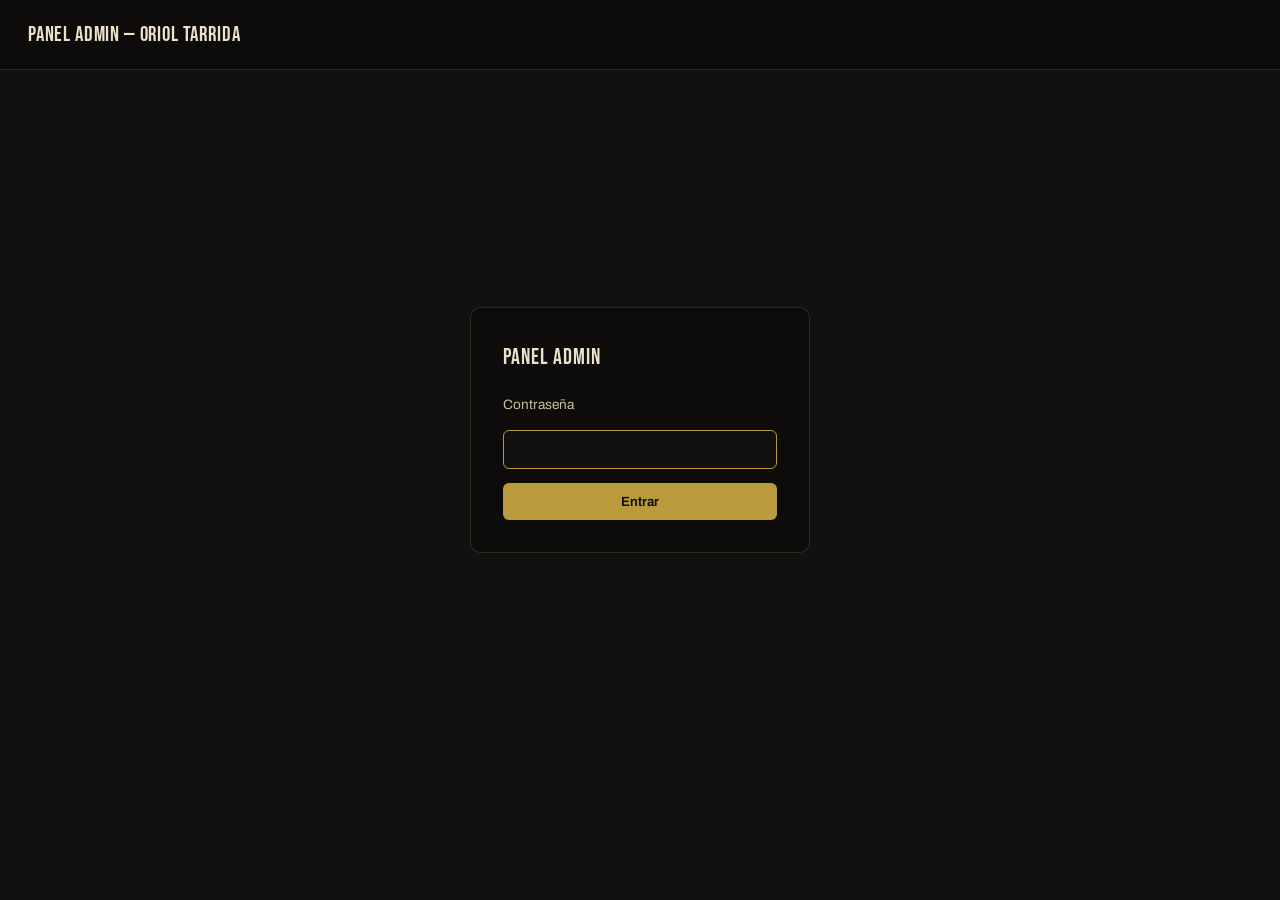
<file: admin.html>
<!DOCTYPE html>
<html lang="es">
<head>
<meta charset="UTF-8">
<meta name="viewport" content="width=device-width, initial-scale=1.0">
<title>Panel admin — Oriol Tarrida Homedes</title>
<meta name="robots" content="noindex, nofollow">
<link rel="icon" type="image/png" href="assets/img/logo.png?v=6">
<link rel="preconnect" href="https://fonts.googleapis.com">
<link rel="preconnect" href="https://fonts.gstatic.com" crossorigin>
<link href="https://fonts.googleapis.com/css2?family=Bebas+Neue&family=Archivo:wght@400;500;600&display=swap" rel="stylesheet">
<link rel="stylesheet" href="css/style.css?v=16">
<link rel="stylesheet" href="css/admin.css?v=1">
</head>
<body class="admin-body">

<div class="admin-bar">
  <h1>Panel admin — Oriol Tarrida</h1>
  <button type="button" id="logoutBtn" hidden>Cerrar sesión</button>
</div>

<div class="admin-login-screen" id="adminLoginScreen">
  <div class="admin-login-panel" id="adminLoginMount"></div>
</div>

<div class="admin-content" id="adminContent" hidden></div>

<div class="admin-toast" id="adminToast" hidden></div>

<script src="js/admin-auth.js?v=1"></script>
<script src="js/admin.js?v=1"></script>
</body>
</html>
</file>
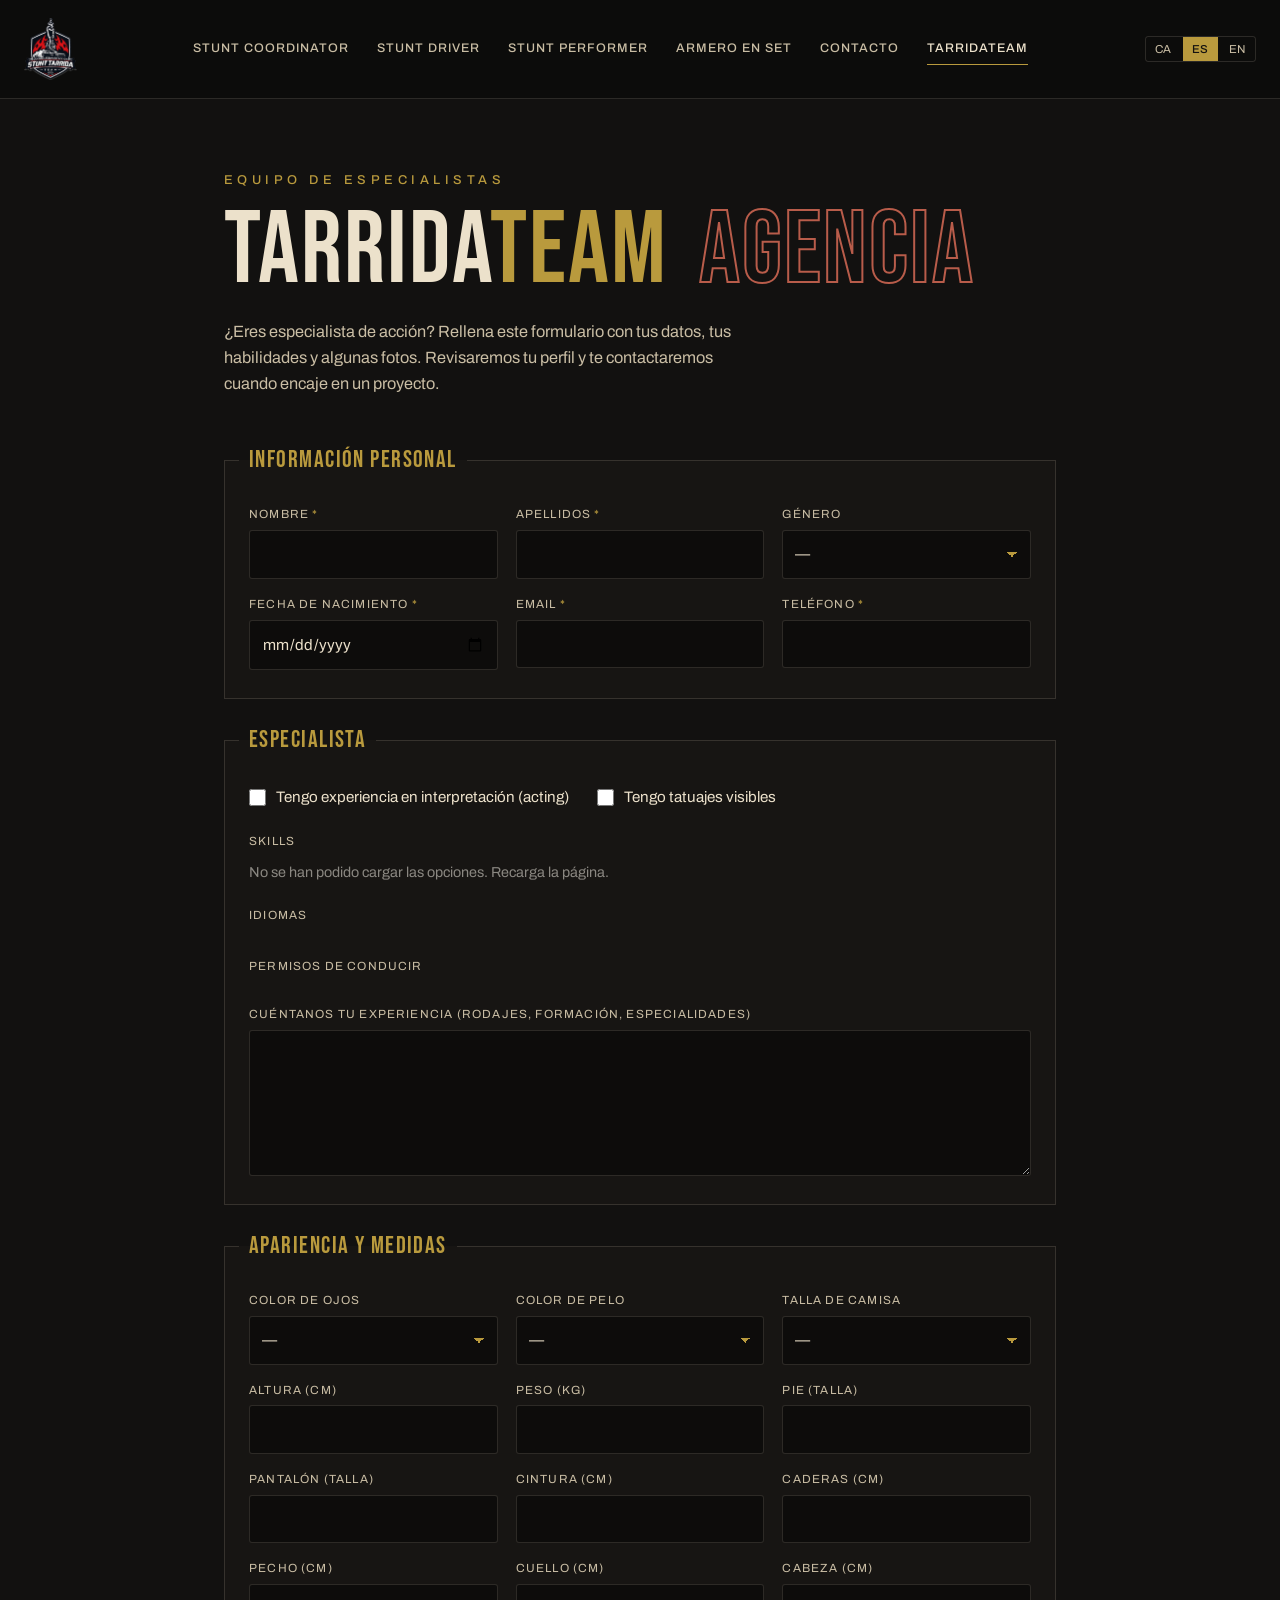
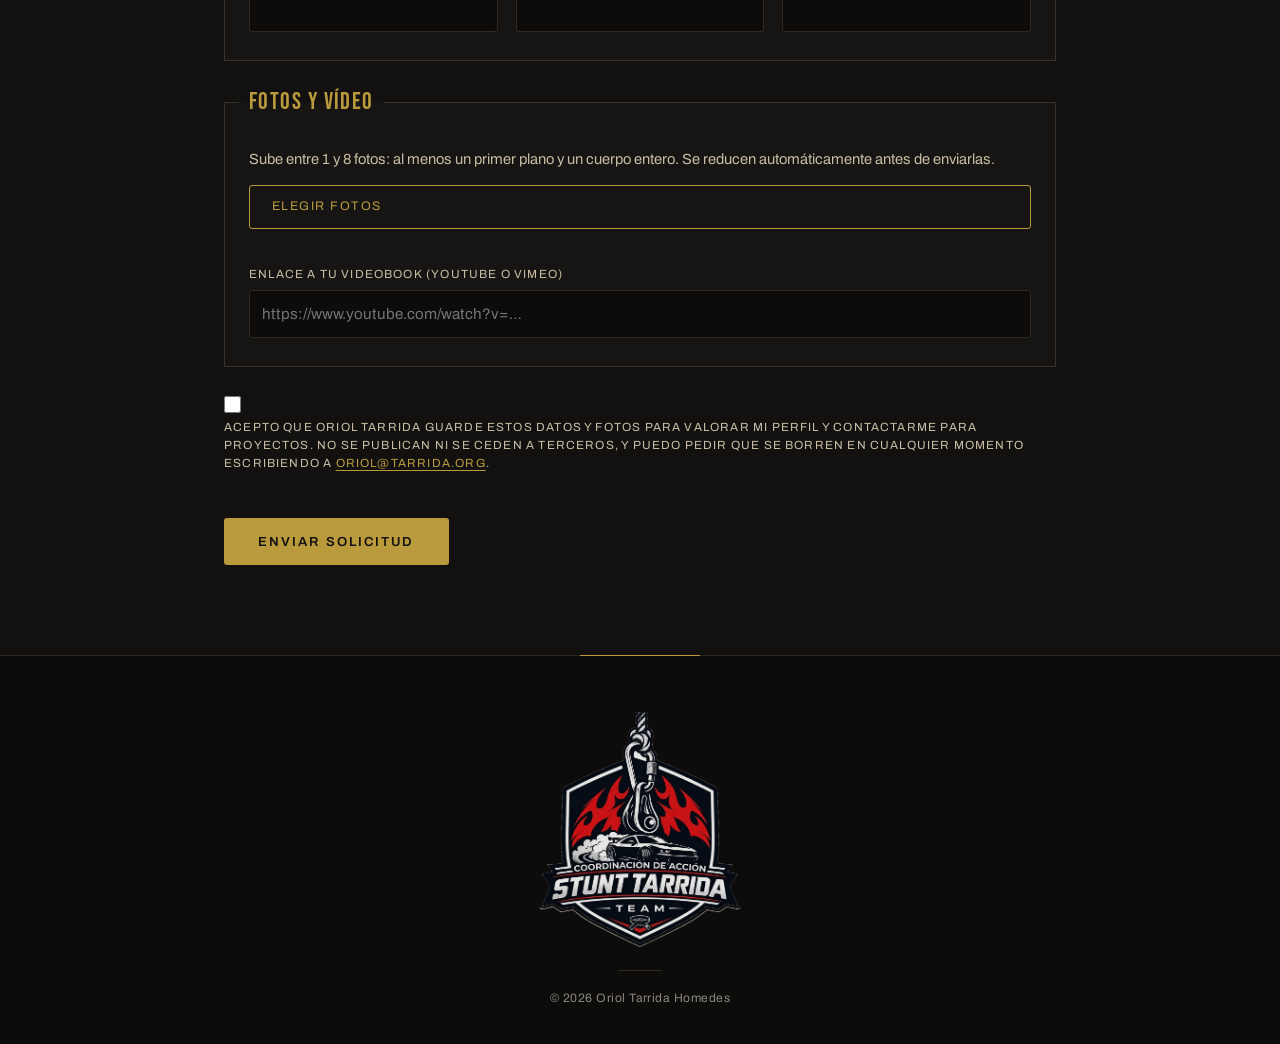
<file: tarridateam.html>
<!DOCTYPE html>
<html lang="es">
<head>
<meta charset="UTF-8">
<meta name="viewport" content="width=device-width, initial-scale=1.0">
<title>TarridaTeam Agencia — Apúntate como especialista · Oriol Tarrida</title>
<meta name="description" content="TarridaTeam: formulario para especialistas de acción que quieren formar parte del equipo de Oriol Tarrida Homedes.">
<link rel="canonical" href="https://www.orioltarrida.com/tarridateam.html">
<meta name="theme-color" content="#121110">
<link rel="icon" type="image/png" href="assets/img/logo.png?v=6">
<meta property="og:type" content="website">
<meta property="og:url" content="https://www.orioltarrida.com/tarridateam.html">
<meta property="og:title" content="TarridaTeam — Oriol Tarrida">
<meta property="og:description" content="¿Eres especialista? Apúntate al equipo de Oriol Tarrida.">
<meta property="og:image" content="https://www.orioltarrida.com/assets/img/og-image.jpg">
<link rel="preconnect" href="https://fonts.googleapis.com">
<link rel="preconnect" href="https://fonts.gstatic.com" crossorigin>
<link href="https://fonts.googleapis.com/css2?family=Bebas+Neue&family=Archivo:wght@400;500;600&display=swap" rel="stylesheet">
<link rel="stylesheet" href="css/style.css?v=26">
<link rel="stylesheet" href="css/tarridateam.css?v=3">
</head>
<body class="pagina-team">

<header class="site-header scrolled" id="siteHeader">
  <div class="header-inner">
    <a href="index.html" class="logo-link" data-i18n-aria="nav.home">
      <img src="assets/img/logo.png?v=6" alt="Oriol Tarrida Homedes" class="logo-img">
    </a>
    <nav class="main-nav" id="mainNav">
      <a href="index.html#coordinador" data-i18n="nav.coordinador">Stunt Coordinator</a>
      <a href="index.html#driver" data-i18n="nav.driver">Stunt Driver</a>
      <a href="index.html#performer" data-i18n="nav.performer">Stunt Performer</a>
      <a href="index.html#armero" data-i18n="nav.armero">Armero en Set</a>
      <a href="index.html#contact" data-i18n="nav.contact">Contacto</a>
      <a href="tarridateam.html" class="activo" aria-current="page">TarridaTeam</a>
    </nav>
    <div class="header-actions">
      <div class="lang-switch" id="langSwitch" role="group" aria-label="Idioma">
        <button type="button" data-lang="ca">CA</button>
        <button type="button" data-lang="es">ES</button>
        <button type="button" data-lang="en">EN</button>
      </div>
      <button class="nav-toggle" id="navToggle" aria-label="Menú" aria-expanded="false">
        <span></span><span></span><span></span>
      </button>
    </div>
  </div>
</header>

<main class="team">
  <section class="team-intro">
    <p class="eyebrow" data-t="eyebrow">Equipo de especialistas</p>
    <h1 class="team-title"><span class="t-tarrida">TARRIDA</span><span class="t-team">TEAM</span> <span class="t-agencia">AGENCIA</span></h1>
    <p class="team-sub" data-t="intro">¿Eres especialista de acción? Rellena este formulario con tus datos, tus habilidades y algunas fotos. Revisaremos tu perfil y te contactaremos cuando encaje en un proyecto.</p>
  </section>

  <form class="team-form" id="teamForm" novalidate>
    <!-- campo trampa para bots: las personas no lo ven -->
    <div class="trampa" aria-hidden="true"><label>Web <input type="text" name="web" tabindex="-1" autocomplete="off"></label></div>

    <fieldset>
      <legend data-t="s.personal">Información personal</legend>
      <div class="grid">
        <label class="req"><span data-t="f.nombre">Nombre</span><input name="nombre" required maxlength="80" autocomplete="given-name"></label>
        <label class="req"><span data-t="f.apellidos">Apellidos</span><input name="apellidos" required maxlength="120" autocomplete="family-name"></label>
        <label><span data-t="f.genero">Género</span>
          <select name="genero"><option value="">—</option><option value="Femenino" data-t="g.f">Femenino</option><option value="Masculino" data-t="g.m">Masculino</option></select></label>
        <label class="req"><span data-t="f.nacimiento">Fecha de nacimiento</span><input name="fecha_nacimiento" type="date" required min="1930-01-01" autocomplete="bday"></label>
        <label class="req"><span data-t="f.email">Email</span><input name="email" type="email" required maxlength="120" autocomplete="email"></label>
        <label class="req"><span data-t="f.telefono">Teléfono</span><input name="telefono" type="tel" required maxlength="40" autocomplete="tel"></label>
      </div>
    </fieldset>

    <fieldset>
      <legend data-t="s.especialista">Especialista</legend>
      <div class="checks">
        <label><input type="checkbox" name="acting"> <span data-t="f.acting">Tengo experiencia en interpretación (acting)</span></label>
        <label><input type="checkbox" name="tatuajes"> <span data-t="f.tatuajes">Tengo tatuajes visibles</span></label>
      </div>
      <p class="campo-titulo" data-t="f.skills">Skills</p>
      <div class="opciones" id="opSkills" data-name="skills"><p class="cargando" data-t="cargando">Cargando opciones…</p></div>
      <p class="campo-titulo" data-t="f.idiomas">Idiomas</p>
      <div class="opciones" id="opIdiomas" data-name="idiomas"></div>
      <p class="campo-titulo" data-t="f.permisos">Permisos de conducir</p>
      <div class="opciones" id="opPermisos" data-name="permisos"></div>
      <label class="ancho"><span data-t="f.notas">Cuéntanos tu experiencia (rodajes, formación, especialidades)</span>
        <textarea name="notas" rows="5" maxlength="3000"></textarea></label>
    </fieldset>

    <fieldset>
      <legend data-t="s.apariencia">Apariencia y medidas</legend>
      <div class="grid">
        <label><span data-t="f.ojos">Color de ojos</span><select name="color_ojos" id="selOjos"><option value="">—</option></select></label>
        <label><span data-t="f.pelo">Color de pelo</span><select name="color_pelo" id="selPelo"><option value="">—</option></select></label>
        <label><span data-t="f.talla">Talla de camisa</span><select name="talla_camisa" id="selTalla"><option value="">—</option></select></label>
        <label><span data-t="f.altura">Altura (cm)</span><input name="altura_cm" type="number" min="50" max="250" step="1" inputmode="numeric"></label>
        <label><span data-t="f.peso">Peso (kg)</span><input name="peso_kg" type="number" min="20" max="250" step="0.5" inputmode="decimal"></label>
        <label><span data-t="f.pie">Pie (talla)</span><input name="pie" type="number" min="15" max="55" step="0.5" inputmode="decimal"></label>
        <label><span data-t="f.pantalon">Pantalón (talla)</span><input name="pantalon" type="number" min="20" max="70" step="1" inputmode="numeric"></label>
        <label><span data-t="f.cintura">Cintura (cm)</span><input name="cintura_cm" type="number" min="30" max="200" step="1" inputmode="numeric"></label>
        <label><span data-t="f.caderas">Caderas (cm)</span><input name="caderas_cm" type="number" min="30" max="200" step="1" inputmode="numeric"></label>
        <label><span data-t="f.pecho">Pecho (cm)</span><input name="pecho_cm" type="number" min="30" max="200" step="1" inputmode="numeric"></label>
        <label><span data-t="f.cuello">Cuello (cm)</span><input name="cuello_cm" type="number" min="20" max="80" step="1" inputmode="numeric"></label>
        <label><span data-t="f.cabeza">Cabeza (cm)</span><input name="cabeza_cm" type="number" min="30" max="80" step="1" inputmode="numeric"></label>
      </div>
    </fieldset>

    <fieldset>
      <legend data-t="s.material">Fotos y vídeo</legend>
      <p class="ayuda" data-t="fotos.ayuda">Sube entre 1 y 8 fotos: al menos un primer plano y un cuerpo entero. Se reducen automáticamente antes de enviarlas.</p>
      <label class="subir"><input type="file" id="fotos" accept="image/jpeg,image/png,image/webp,image/heic" multiple>
        <span data-t="fotos.boton">Elegir fotos</span></label>
      <div class="miniaturas" id="miniaturas"></div>
      <label class="ancho"><span data-t="f.video">Enlace a tu videobook (YouTube o Vimeo)</span>
        <input name="video" type="url" maxlength="300" placeholder="https://www.youtube.com/watch?v=…"></label>
    </fieldset>

    <label class="consentimiento"><input type="checkbox" name="consentimiento" required>
      <span data-t="consentimiento">Acepto que Oriol Tarrida guarde estos datos y fotos para valorar mi perfil y contactarme para proyectos. No se publican ni se ceden a terceros, y puedo pedir que se borren en cualquier momento escribiendo a <a href="mailto:oriol@tarrida.org">oriol@tarrida.org</a>.</span></label>

    <p class="aviso" id="aviso" role="alert"></p>
    <button type="submit" class="enviar" id="btnEnviar" data-t="enviar">Enviar solicitud</button>
  </form>

  <section class="team-ok" id="teamOk" hidden>
    <h2 data-t="ok.titulo">¡Solicitud enviada!</h2>
    <p data-t="ok.texto">Gracias. Hemos recibido tus datos y revisaremos tu perfil. Si encaja en algún proyecto, te contactaremos.</p>
    <a href="index.html" class="volver" data-t="ok.volver">Volver a la web</a>
  </section>
</main>

<footer class="site-footer">
  <div class="footer-inner">
    <img src="assets/img/logo.png?v=6" alt="Oriol Tarrida Homedes" class="footer-logo">
    <div class="footer-rule"></div>
    <p class="footer-copy">&copy; <span id="year"></span> Oriol Tarrida Homedes</p>
  </div>
</footer>

<script src="js/i18n.js?v=10"></script>
<script src="js/tarridateam.js?v=1"></script>
</body>
</html>
</file>
<file: css/style.css>
:root{
  --bg: #121110;
  --bg-alt: #171513;
  --panel: #0d0c0b;
  --cream: #ece1cb;
  --cream-dim: #c9bda4;
  --gold: #b99a3d;
  --coral: #b85c4a;
  --grey: #8a8781;
  --line: rgba(236,225,203,0.14);
  --maxw: 1280px;
  --ff-display: 'Bebas Neue', 'Archivo', sans-serif;
  --ff-body: 'Archivo', sans-serif;
}

*{box-sizing:border-box;margin:0;padding:0;}
html{scroll-behavior:smooth;}

@media (prefers-reduced-motion: reduce){
  html{scroll-behavior:auto;}
}

/* ---------- Scroll progress ---------- */
.scroll-progress{
  position:fixed;top:0;left:0;right:0;height:2px;z-index:200;
  background:transparent;pointer-events:none;
}
.scroll-progress > span{
  display:block;height:100%;width:0%;
  background:linear-gradient(90deg, var(--gold), var(--coral));
  transition:width .1s linear;
}

/* ---------- Scroll reveal ---------- */
.reveal{opacity:0;transform:translateY(28px);transition:opacity .8s cubic-bezier(.16,.8,.3,1), transform .8s cubic-bezier(.16,.8,.3,1);}
.reveal.in-view{opacity:1;transform:translateY(0);}
.reveal-stagger.in-view .cat-index{transition-delay:.05s;}
.reveal-stagger.in-view h2{transition-delay:.12s;}
.reveal-stagger.in-view .cat-short{transition-delay:.2s;}
.reveal-stagger.in-view .more-btn{transition-delay:.28s;}

@media (prefers-reduced-motion: reduce){
  .reveal{opacity:1;transform:none;transition:none;}
}
body{
  background:var(--bg);
  color:var(--cream);
  font-family:var(--ff-body);
  line-height:1.6;
  -webkit-font-smoothing:antialiased;
}
img{max-width:100%;display:block;}
a{color:inherit;text-decoration:none;}
h1,h2{font-family:var(--ff-display);font-weight:400;text-transform:uppercase;letter-spacing:0.02em;}

/* ---------- Header ---------- */
.site-header{
  position:fixed;top:0;left:0;right:0;z-index:100;
  background:linear-gradient(to bottom, rgba(10,9,8,0.85), rgba(10,9,8,0));
  transition:background .3s ease, backdrop-filter .3s ease;
}
.site-header.scrolled{
  background:rgba(13,12,11,0.92);
  backdrop-filter:blur(6px);
  border-bottom:1px solid var(--line);
}
.header-inner{
  max-width:var(--maxw);margin:0 auto;
  display:flex;align-items:center;justify-content:space-between;
  padding:18px 24px;
}
.logo-link{display:inline-flex;align-items:flex-start;height:84px;position:relative;z-index:2;transition:height .3s cubic-bezier(.19,1,.22,1);}
.logo-img{height:168px;width:auto;transform-origin:top center;transition:height .3s cubic-bezier(.19,1,.22,1), transform .3s cubic-bezier(.19,1,.22,1), filter .3s ease;}
.site-header.scrolled .logo-link{height:62px;}
.site-header.scrolled .logo-img{height:62px;}
.logo-link:hover .logo-img{transform:scale(1.05);filter:drop-shadow(0 0 10px rgba(185,154,61,0.35));}
.main-nav{display:flex;align-items:center;gap:28px;}
.main-nav a{
  position:relative;
  font-size:0.78rem;font-weight:500;letter-spacing:0.08em;text-transform:uppercase;
  color:var(--cream-dim);
  padding:6px 0;
  transition:color .25s ease;
}
.main-nav a::after{
  content:"";position:absolute;left:0;right:100%;bottom:0;height:1px;
  background:var(--gold);transition:right .3s cubic-bezier(.19,1,.22,1);
}
.main-nav a:hover{color:var(--cream);}
.main-nav a:hover::after{right:0;}
.header-actions{display:flex;align-items:center;gap:18px;}
.lang-switch{display:flex;gap:2px;border:1px solid var(--line);border-radius:3px;overflow:hidden;}
.lang-switch button{
  background:transparent;border:none;color:var(--cream-dim);
  font-family:var(--ff-body);font-size:0.72rem;letter-spacing:0.05em;
  padding:6px 9px;cursor:pointer;transition:background .2s ease,color .2s ease;
}
.lang-switch button.active{background:var(--gold);color:#141210;font-weight:500;}
.lang-switch button:not(.active):hover{color:var(--cream);}

.nav-toggle{
  display:none;flex-direction:column;justify-content:center;gap:5px;
  width:32px;height:32px;background:none;border:none;cursor:pointer;
}
.nav-toggle span{width:100%;height:2px;background:var(--cream);display:block;}

/* ---------- Hero ---------- */
.hero{
  position:relative;min-height:100svh;display:flex;align-items:flex-end;
  overflow:hidden;background:var(--panel);
}
.hero-photo{position:absolute;inset:-8% 0 0 0;height:116%;will-change:transform;}
.hero-photo img{
  width:100%;height:100%;object-fit:cover;object-position:78% 20%;
  filter:grayscale(1) contrast(1.08);
  opacity:0.9;
}
.hero-content{opacity:0;transform:translateY(22px);transition:opacity 1s cubic-bezier(.16,.8,.3,1) .2s, transform 1s cubic-bezier(.16,.8,.3,1) .2s;}
.hero-content.loaded{opacity:1;transform:translateY(0);}

@media (prefers-reduced-motion: reduce){
  .hero-content{opacity:1;transform:none;transition:none;}
  .hero-photo{will-change:auto;}
}
.hero-scrim{
  position:absolute;inset:0;
  background:linear-gradient(100deg, rgba(10,9,8,0.98) 0%, rgba(10,9,8,0.86) 32%, rgba(10,9,8,0.35) 58%, rgba(10,9,8,0.15) 100%),
             linear-gradient(to top, rgba(10,9,8,0.95) 0%, rgba(10,9,8,0) 30%);
}
.hero-content{position:relative;z-index:2;padding:0 24px 9vh;max-width:var(--maxw);margin:0 auto;width:100%;}
.eyebrow{
  font-size:0.8rem;font-weight:500;letter-spacing:0.35em;text-transform:uppercase;
  color:var(--gold);margin-bottom:14px;
}
.hero-title{
  font-size:clamp(3.2rem, 10vw, 8rem);line-height:0.94;letter-spacing:0.01em;color:var(--cream);
  margin-bottom:18px;
}
.hero-roles{
  font-size:clamp(0.85rem, 1.6vw, 1.15rem);font-weight:400;letter-spacing:0.12em;
  color:var(--cream-dim);text-transform:uppercase;
}
.scroll-cue{
  position:absolute;bottom:32px;left:50%;transform:translateX(-50%);z-index:2;
  width:26px;height:42px;border:1px solid var(--cream-dim);border-radius:20px;
  display:flex;justify-content:center;padding-top:8px;
}
.scroll-cue span{width:4px;height:8px;border-radius:2px;background:var(--gold);animation:scrollcue 1.8s infinite;}
@keyframes scrollcue{
  0%{transform:translateY(0);opacity:1;}
  70%{transform:translateY(12px);opacity:0;}
  100%{opacity:0;}
}

/* ---------- Category sections ---------- */
.category{
  display:grid;grid-template-columns:1.1fr 0.9fr;min-height:100vh;
  background:var(--panel);
}
.category.reverse{grid-template-columns:0.9fr 1.1fr;}
.category.reverse .category-media{order:2;}
.category.reverse .category-text{order:1;}

.category-media{
  position:relative;overflow:hidden;background:#000;
  transform:perspective(1400px) rotateX(0deg) rotateY(0deg);
  transition:transform .5s cubic-bezier(.19,1,.22,1);
  will-change:transform;
}
.category-media > img{width:100%;height:100%;object-fit:cover;min-height:340px;}

@media (prefers-reduced-motion: reduce){
  .category-media{transition:none;transform:none !important;}
}

.media-placeholder{
  width:100%;height:100%;min-height:340px;
  display:flex;flex-direction:column;align-items:center;justify-content:center;gap:14px;
  background:repeating-linear-gradient(135deg, #171513, #171513 12px, #1c1916 12px, #1c1916 24px);
  color:var(--grey);
}
.placeholder-icon{font-size:1.4rem;color:var(--gold);opacity:0.6;}
.media-placeholder p{font-size:0.85rem;font-weight:400;letter-spacing:0.08em;text-transform:uppercase;}

.gallery-strip{
  position:absolute;bottom:0;left:0;right:0;
  display:flex;gap:2px;padding:2px;
  background:rgba(10,9,8,0.4);
  overflow-x:auto;
  scrollbar-width:thin;
}
.gallery-strip img{flex-shrink:0;}
.gallery-strip img{
  height:74px;width:98px;object-fit:cover;cursor:pointer;
  filter:grayscale(0.15) brightness(0.85);
  transition:filter .2s ease, transform .2s ease;
}
.gallery-strip img:hover{filter:none;transform:translateY(-3px);}
.gallery-strip img.active{filter:none;outline:2px solid var(--gold);outline-offset:-2px;}

/* Tall portrait shot in a wide slot: bias the crop up so faces/weapons stay in frame */
.carousel-slide[src*="gal-armero-6"],
.gallery-strip img[src*="gal-armero-6"]{object-position:center 15%;}

/* ---------- Carousel (auto-advancing slideshow) ---------- */
.carousel{position:absolute;inset:0;min-height:340px;}
.carousel-track{position:relative;width:100%;height:100%;overflow:hidden;}
.carousel-slide{
  position:absolute;inset:0;width:100%;height:100%;object-fit:cover;
  z-index:1;cursor:pointer;
  opacity:0;transform:scale(1.1) translate3d(0,0,0);
  transition:opacity 1.1s ease, transform 1.8s cubic-bezier(.19,.78,.32,1);
}
.carousel-slide.active{opacity:1;z-index:2;transform:scale(1) translate3d(0,0,0);}
.carousel-slide.pan-a:not(.active){transform:scale(1.1) translate(1.5%,-1.5%);}
.carousel-slide.pan-b:not(.active){transform:scale(1.1) translate(-1.5%,1.5%);}
.carousel-slide:not(.active){pointer-events:none;}

@media (prefers-reduced-motion: reduce){
  .carousel-slide{transition:opacity .4s ease;transform:none;}
  .carousel-slide.active{transform:none;}
}

.carousel-progress{
  position:absolute;top:14px;left:14px;right:14px;z-index:3;
  display:flex;gap:5px;
}
.carousel-progress-seg{
  flex:1;height:2px;background:rgba(236,225,203,0.28);border-radius:2px;overflow:hidden;
}
.carousel-progress-seg > span{
  display:block;height:100%;width:0%;background:var(--coral);
  transform-origin:left;
}
.carousel-progress-seg > span.filling{
  width:100%;transition:width 4s linear;
}
.carousel-progress-seg > span.filled{width:100%;transition:none;}

.carousel-arrow{
  position:absolute;top:50%;transform:translateY(-50%);z-index:3;
  width:38px;height:38px;border-radius:50%;
  background:rgba(10,9,8,0.45);border:1px solid rgba(236,225,203,0.3);color:var(--cream);
  font-size:0.85rem;line-height:1;cursor:pointer;
  display:flex;align-items:center;justify-content:center;
  opacity:0.5;transition:opacity .25s ease, background .2s ease, border-color .2s ease, transform .2s ease;
}
.carousel:hover .carousel-arrow,
.carousel-arrow:focus-visible{opacity:1;}
.carousel-arrow:hover{background:rgba(10,9,8,0.75);border-color:var(--gold);}
.carousel-arrow-prev{left:14px;}
.carousel-arrow-next{right:14px;}
.carousel-arrow:active{transform:translateY(-50%) scale(0.92);}

.category-text{
  padding:8vh 6vw;display:flex;flex-direction:column;justify-content:center;
  gap:16px;
}
.cat-index{
  font-family:var(--ff-display);font-weight:400;font-size:1.2rem;color:var(--coral);letter-spacing:0.12em;
}
.category-text h2{
  font-size:clamp(2.2rem, 4vw, 3.4rem);color:var(--cream);line-height:1;letter-spacing:0.01em;
}
.cat-short{
  font-size:1.02rem;font-weight:400;color:var(--cream-dim);max-width:46ch;
}

.cat-tags{display:flex;flex-wrap:wrap;gap:10px;margin:2px 0 4px;}
.cat-tag{
  display:inline-flex;align-items:center;gap:7px;
  border:1px solid var(--line);border-radius:20px;
  padding:7px 14px 7px 10px;
  font-size:0.72rem;font-weight:500;letter-spacing:0.06em;text-transform:uppercase;color:var(--cream-dim);
  transition:border-color .25s ease, color .25s ease, background .25s ease, transform .25s cubic-bezier(.19,1,.22,1);
}
.cat-tag svg{width:15px;height:15px;flex-shrink:0;color:var(--gold);}
.cat-tag:hover{border-color:var(--gold);color:var(--cream);background:rgba(185,154,61,0.08);transform:translateY(-2px);}

.reveal-stagger.in-view .cat-tags{transition-delay:.16s;}

.cat-extended{
  max-width:50ch;color:var(--cream-dim);font-size:0.96rem;font-weight:400;
  display:grid;grid-template-rows:0fr;opacity:0;
  transition:grid-template-rows .45s cubic-bezier(.19,1,.22,1), opacity .3s ease;
}
.cat-extended > div{
  overflow:hidden;
  padding-top:0;margin-top:0;
  border-top:1px solid transparent;
  transition:padding-top .45s cubic-bezier(.19,1,.22,1), border-color .3s ease;
}
.category-text.open .cat-extended > div{
  padding-top:22px;margin-top:2px;
  border-top-color:var(--line);
}
.cat-extended p{
  position:relative;margin-bottom:16px;padding-left:18px;line-height:1.65;
  border-left:2px solid rgba(185,154,61,0.35);
  opacity:0;transform:translateY(10px);
  transition:opacity .5s ease, transform .5s cubic-bezier(.19,1,.22,1);
}
.cat-extended p:last-child{margin-bottom:0;}
.category-text.open .cat-extended{grid-template-rows:1fr;opacity:1;}
.category-text.open .cat-extended p{opacity:1;transform:translateY(0);}
.category-text.open .cat-extended p:nth-child(1){transition-delay:.1s;}
.category-text.open .cat-extended p:nth-child(2){transition-delay:.18s;}
.category-text.open .cat-extended p:nth-child(3){transition-delay:.26s;}
.category-text.open .cat-extended p:nth-child(4){transition-delay:.34s;}

@media (prefers-reduced-motion: reduce){
  .cat-extended p{transition:opacity .3s ease;transform:none;}
}

.more-btn{
  align-self:flex-start;margin-top:6px;
  background:transparent;border:1px solid var(--line);color:var(--cream);
  font-family:var(--ff-body);font-weight:500;font-size:0.78rem;letter-spacing:0.1em;text-transform:uppercase;
  padding:11px 22px;cursor:pointer;
  transition:border-color .25s ease, background .25s ease, transform .25s cubic-bezier(.19,1,.22,1);
}
.more-btn:hover{border-color:var(--gold);background:rgba(185,154,61,0.08);transform:translateY(-2px);}
.more-btn:active{transform:translateY(0);}

/* ---------- Filmography ---------- */
.filmography{background:var(--bg-alt);padding:12vh 24px 10vh;border-top:1px solid var(--line);}
.filmography-head{max-width:var(--maxw);margin:0 auto 44px;text-align:center;}
.filmography-head h2{font-size:clamp(2rem,4vw,2.8rem);margin-top:10px;color:var(--cream);}
.film-count{margin-top:14px;font-size:0.78rem;letter-spacing:0.1em;text-transform:uppercase;color:var(--grey);}
.film-count strong{color:var(--gold);font-weight:500;}

.film-grid{
  max-width:var(--maxw);margin:0 auto;
  display:flex;gap:14px;
  overflow-x:auto;overflow-y:hidden;
  padding:42px 24px 46px;
  scroll-snap-type:x proximity;
  -webkit-overflow-scrolling:touch;
  scrollbar-width:thin;scrollbar-color:rgba(185,154,61,0.5) transparent;
}
.film-grid::-webkit-scrollbar{height:6px;}
.film-grid::-webkit-scrollbar-track{background:transparent;}
.film-grid::-webkit-scrollbar-thumb{background:rgba(185,154,61,0.45);border-radius:3px;}
.film-card{
  position:relative;display:block;aspect-ratio:2/3;border-radius:4px;overflow:hidden;
  background:#000;z-index:1;border:1px solid rgba(236,225,203,0.08);
  flex:0 0 128px;scroll-snap-align:start;
  transition:transform .45s cubic-bezier(.19,1,.22,1), box-shadow .45s ease, border-color .3s ease, opacity .6s ease, z-index 0s;
}
.film-card img{width:100%;height:100%;object-fit:cover;transition:transform .5s cubic-bezier(.19,1,.22,1), filter .3s ease;filter:grayscale(0.3) brightness(0.82);}
.film-card:hover img{transform:scale(1.06);filter:none;}
.film-card:hover{border-color:rgba(185,154,61,0.55);}
.film-card::after{
  content:"";position:absolute;inset:0;
  background:linear-gradient(to top, rgba(10,9,8,0.92) 0%, rgba(10,9,8,0.1) 55%);
}
.film-card.is-focused{
  transform:scale(1.38);z-index:5;
  border-color:rgba(185,154,61,0.8);
  box-shadow:0 32px 70px -14px rgba(0,0,0,0.8);
}

@media (prefers-reduced-motion: reduce){
  .film-card{transition:none;}
  .film-card.is-focused{transform:none;box-shadow:none;}
}
.film-title{
  position:absolute;left:8px;right:8px;bottom:8px;z-index:2;
  font-family:var(--ff-display);font-size:0.72rem;font-weight:400;letter-spacing:0.02em;color:var(--cream);
  line-height:1.15;text-transform:uppercase;
}

.film-empty{
  flex:1 1 100%;min-height:220px;border-radius:4px;
  display:flex;flex-direction:column;align-items:center;justify-content:center;gap:14px;
  background:repeating-linear-gradient(135deg, #171513, #171513 12px, #1c1916 12px, #1c1916 24px);
  color:var(--grey);
}
.film-empty p{font-size:0.85rem;font-weight:400;letter-spacing:0.08em;text-transform:uppercase;}

/* ---------- Showreel ---------- */
.showreel{background:var(--panel);padding:12vh 24px;text-align:center;border-top:1px solid var(--line);}
.showreel-inner{max-width:1100px;margin:0 auto;}
.showreel h2{font-size:clamp(2rem,4vw,2.8rem);margin:10px 0 36px;color:var(--cream);}

.showreel-tabs{display:flex;flex-wrap:wrap;justify-content:center;gap:10px;margin-bottom:44px;}
.showreel-tab{
  border:1px solid var(--line);border-radius:20px;background:transparent;color:var(--cream-dim);
  font-family:var(--ff-body);font-size:0.76rem;font-weight:500;letter-spacing:0.06em;text-transform:uppercase;
  padding:10px 20px;cursor:pointer;
  transition:border-color .25s ease, color .25s ease, background .25s ease;
}
.showreel-tab:hover{border-color:var(--gold);color:var(--cream);}
.showreel-tab.active{background:var(--coral);border-color:var(--coral);color:#1a0d0a;}

.showreel-stage{
  position:relative;display:flex;align-items:center;justify-content:center;
  padding:24px 0;
}
.showreel-stage::before{
  content:"";position:absolute;inset:0 -4vw;z-index:0;pointer-events:none;
  background:radial-gradient(ellipse 60% 70% at center, rgba(185,154,61,0.1) 0%, rgba(185,154,61,0) 70%);
}
.showreel-track{
  position:relative;width:100%;max-width:920px;height:440px;z-index:1;
  display:flex;align-items:center;justify-content:center;overflow:hidden;
}
.showreel-item{
  position:absolute;width:230px;aspect-ratio:9/16;border-radius:6px;overflow:hidden;
  background:#000;cursor:pointer;border:1px solid rgba(236,225,203,0.06);
  transition:transform .5s cubic-bezier(.19,1,.22,1), opacity .5s ease, filter .5s ease, border-color .3s ease, box-shadow .3s ease;
}
.showreel-item video{width:100%;height:100%;object-fit:cover;display:block;}
.showreel-item:not(.is-center)::after{
  content:"";position:absolute;top:50%;left:50%;width:34px;height:34px;
  transform:translate(-50%,-50%);border-radius:50%;
  background:rgba(10,9,8,0.55) url("data:image/svg+xml,%3Csvg xmlns='http://www.w3.org/2000/svg' viewBox='0 0 24 24' fill='%23ece1cb'%3E%3Cpath d='M8 5v14l11-7z'/%3E%3C/svg%3E") center/16px no-repeat;
  opacity:0;transition:opacity .25s ease;
}
.showreel-item:not(.is-center):hover::after{opacity:1;}
.showreel-item.is-center{
  transform:translateX(0) scale(1.15);z-index:3;opacity:1;filter:none;cursor:default;
  border-color:rgba(185,154,61,0.45);
  box-shadow:0 24px 55px -12px rgba(0,0,0,0.7);
}
.showreel-item.is-near{
  transform:translateX(calc(var(--offset) * 190px)) scale(0.82);
  z-index:2;opacity:0.5;filter:brightness(0.45) saturate(0.8);
}
.showreel-item.is-far{
  transform:translateX(calc(var(--offset) * 150px)) scale(0.62);
  z-index:1;opacity:0;filter:brightness(0.3);pointer-events:none;
}
.showreel-item.is-near:hover{opacity:0.8;filter:brightness(0.7) saturate(1);border-color:rgba(185,154,61,0.3);}

.showreel-counter{
  margin-top:6px;font-size:0.74rem;letter-spacing:0.12em;color:var(--grey);
}
.showreel-counter strong{color:var(--cream-dim);font-weight:500;}

.showreel-nav{
  position:relative;z-index:4;flex-shrink:0;
  width:40px;height:40px;border-radius:50%;
  background:rgba(10,9,8,0.5);border:1px solid rgba(236,225,203,0.3);color:var(--cream);
  font-size:0.9rem;cursor:pointer;
  display:flex;align-items:center;justify-content:center;
  transition:background .2s ease, border-color .2s ease, transform .2s ease;
}
.showreel-nav:hover{background:rgba(10,9,8,0.8);border-color:var(--gold);}
.showreel-nav:active{transform:scale(0.92);}

.showreel-empty{
  width:100%;max-width:640px;aspect-ratio:16/9;border-radius:4px;overflow:hidden;
  background:repeating-linear-gradient(135deg, #171513, #171513 12px, #1c1916 12px, #1c1916 24px);
  border:1px solid var(--line);
  display:flex;flex-direction:column;align-items:center;justify-content:center;gap:18px;
  color:var(--grey);
}
.showreel-play{
  width:64px;height:64px;border-radius:50%;border:1px solid var(--coral);
  display:flex;align-items:center;justify-content:center;
}
.showreel-play::before{
  content:"";width:0;height:0;margin-left:4px;
  border-top:11px solid transparent;border-bottom:11px solid transparent;border-left:18px solid var(--coral);
}
.showreel-empty p{font-size:0.85rem;letter-spacing:0.08em;text-transform:uppercase;}

@media (max-width:640px){
  .showreel-track{height:340px;}
  .showreel-item{width:170px;}
  .showreel-item.is-near{transform:translateX(calc(var(--offset) * 130px)) scale(0.78);}
  .showreel-item.is-far{transform:translateX(calc(var(--offset) * 100px)) scale(0.6);}
  .showreel-nav{width:34px;height:34px;}
}

/* ---------- Podcast ---------- */
.podcast{background:var(--bg-alt);padding:12vh 24px;text-align:center;border-top:1px solid var(--line);}
.podcast-inner{max-width:900px;margin:0 auto;}
.podcast-inner h2{font-size:clamp(2rem,4vw,2.8rem);margin:10px 0 16px;color:var(--cream);}
.podcast-sub{max-width:560px;margin:0 auto 44px;color:var(--cream-dim);font-size:0.95rem;line-height:1.6;}

.podcast-episodes{
  display:grid;grid-template-columns:repeat(auto-fit, minmax(260px, 1fr));gap:24px;
  margin-bottom:40px;text-align:left;
}
.podcast-episode{
  display:block;border:1px solid var(--line);border-radius:6px;overflow:hidden;
  background:var(--panel);transition:border-color .25s ease, transform .25s ease;
}
.podcast-episode:hover{border-color:var(--gold);transform:translateY(-3px);}
.podcast-thumb{position:relative;display:block;aspect-ratio:16/9;overflow:hidden;background:#000;}
.podcast-thumb img{width:100%;height:100%;object-fit:cover;filter:brightness(0.85);}
.podcast-play{
  position:absolute;top:50%;left:50%;transform:translate(-50%,-50%);
  width:56px;height:56px;border-radius:50%;background:rgba(10,9,8,0.55);
  border:1px solid rgba(236,225,203,0.4);display:flex;align-items:center;justify-content:center;
}
.podcast-play::before{
  content:"";width:0;height:0;margin-left:4px;
  border-top:11px solid transparent;border-bottom:11px solid transparent;border-left:18px solid var(--cream);
}
.podcast-episode-title{
  display:block;padding:16px 18px;font-family:var(--ff-body);font-size:0.9rem;font-weight:500;
  color:var(--cream);line-height:1.4;
}

.podcast-cta{
  display:inline-block;border:1px solid var(--gold);border-radius:24px;color:var(--gold);
  font-family:var(--ff-body);font-size:0.8rem;font-weight:600;letter-spacing:0.06em;text-transform:uppercase;
  padding:12px 28px;text-decoration:none;transition:background .25s ease, color .25s ease;
}
.podcast-cta:hover{background:var(--gold);color:var(--panel);}

/* ---------- Contact ---------- */
.contact{
  position:relative;background:var(--bg-alt);padding:14vh 24px;
  border-top:1px solid var(--line);overflow:hidden;
}
.contact::before{
  content:"";position:absolute;top:0;left:50%;transform:translateX(-50%);
  width:1px;height:80px;background:linear-gradient(to bottom, var(--gold), transparent);
  opacity:0.6;
}
.contact-inner{
  position:relative;max-width:1120px;margin:0 auto;
  display:grid;grid-template-columns:340px 1fr;gap:72px;align-items:start;
}

/* -- Photo treatment -- */
.contact-photo{
  position:relative;align-self:stretch;min-height:520px;
}
.contact-photo::before{
  content:"";position:absolute;top:22px;left:-22px;right:22px;bottom:-22px;
  border:1px solid var(--gold);opacity:0.55;z-index:0;
}
.contact-photo .contact-photo-frame{
  position:relative;height:100%;overflow:hidden;z-index:1;
  box-shadow:0 30px 60px -20px rgba(0,0,0,0.6);
}
.contact-photo img{
  width:100%;height:100%;min-height:520px;border-radius:2px;object-fit:cover;
  object-position:50% 22%;aspect-ratio:3/4;
  filter:grayscale(0.65) sepia(0.28) saturate(1.3) contrast(1.05);
}
.contact-photo .photo-scrim{
  position:absolute;inset:0;z-index:2;pointer-events:none;
  background:linear-gradient(to top, rgba(13,12,11,0.75) 0%, rgba(13,12,11,0) 34%),
             linear-gradient(180deg, rgba(185,154,61,0.16), rgba(13,12,11,0.1) 60%);
  mix-blend-mode:multiply;
}
.contact-photo .photo-edge{
  position:absolute;inset:0;z-index:3;pointer-events:none;
  box-shadow:inset 0 -60px 50px -30px rgba(13,12,11,0.9), inset 0 0 0 1px rgba(236,225,203,0.06);
}

/* -- Body -- */
.contact-body{text-align:left;}
.contact h2{font-size:clamp(2rem,4vw,2.8rem);margin:10px 0 14px;max-width:20ch;}
.contact-sub{color:var(--cream-dim);max-width:52ch;margin:0 0 48px;}

.contact-section-label{
  display:block;font-size:0.72rem;letter-spacing:0.18em;text-transform:uppercase;
  color:var(--gold);margin-bottom:18px;
}

.contact-methods{
  display:flex;flex-wrap:wrap;gap:14px;margin-bottom:36px;
}

.contact-item{
  border:1px solid var(--line);padding:16px 22px;min-width:200px;flex:1 1 220px;
  display:flex;align-items:center;gap:14px;
  background:rgba(236,225,203,0.02);
  transition:border-color .2s ease, transform .2s ease, background .2s ease;
}
.contact-item:hover{border-color:var(--gold);transform:translateY(-3px);background:rgba(185,154,61,0.06);}
.contact-item-text{display:flex;flex-direction:column;gap:5px;}
.contact-label{font-size:0.68rem;letter-spacing:0.12em;text-transform:uppercase;color:var(--gold);}
.contact-value{font-size:0.95rem;color:var(--cream);}

.contact-icon{
  flex:0 0 auto;width:34px;height:34px;border:1px solid var(--line);border-radius:50%;
  position:relative;transition:border-color .2s ease;
}
.contact-item:hover .contact-icon{border-color:var(--gold);}
.contact-icon::before,.contact-icon::after{content:"";position:absolute;}
/* mail icon: envelope made of two triangles */
.contact-icon-mail::before{
  left:8px;right:8px;top:12px;bottom:10px;border:1px solid var(--cream-dim);border-radius:1px;
}
.contact-icon-mail::after{
  left:9px;right:9px;top:11px;height:6px;
  background:linear-gradient(135deg, transparent 49%, var(--bg-alt) 50%) top left/50% 100% no-repeat,
             linear-gradient(45deg, transparent 49%, var(--bg-alt) 50%) top right/50% 100% no-repeat;
  border-top:1px solid var(--cream-dim);
}
/* instagram icon: rounded square with dot */
.contact-icon-insta::before{
  left:9px;right:9px;top:9px;bottom:9px;border:1px solid var(--cream-dim);border-radius:7px;
}
.contact-icon-insta::after{
  left:15px;top:15px;width:4px;height:4px;border-radius:50%;background:var(--cream-dim);
}
/* phone/whatsapp icon: brand glyph, inset in the same circular frame */
.contact-icon-phone{display:flex;align-items:center;justify-content:center;}
.contact-icon-phone svg{width:18px;height:18px;}
/* imdb icon: brand-yellow badge with wordmark, inset in the same circular frame */
.contact-icon-imdb::before{
  content:"IMDb";left:3px;right:3px;top:10px;bottom:10px;
  background:#f5c518;color:#000;border-radius:3px;
  display:flex;align-items:center;justify-content:center;
  font-family:Arial,Helvetica,sans-serif;font-size:8px;font-weight:700;letter-spacing:-0.02em;
}

.social-row{
  display:flex;flex-wrap:wrap;align-items:center;gap:10px;
  margin-bottom:44px;font-size:0.8rem;
}
.social-label{font-size:0.7rem;letter-spacing:0.12em;text-transform:uppercase;color:var(--grey);margin-right:4px;}
.social-chip{
  display:inline-flex;align-items:center;color:var(--cream-dim);
  border:1px solid var(--line);border-radius:999px;padding:7px 16px;
  transition:color .2s ease, border-color .2s ease, background .2s ease;
}
.social-chip:hover{color:var(--gold);border-color:var(--gold);background:rgba(185,154,61,0.08);}

/* ---------- Footer ---------- */
.site-footer{
  position:relative;background:var(--panel);padding:56px 24px 36px;text-align:center;
  border-top:1px solid var(--line);
}
.site-footer::before{
  content:"";position:absolute;top:-1px;left:50%;transform:translateX(-50%);
  width:120px;height:1px;background:var(--gold);
}
.footer-inner{
  max-width:520px;margin:0 auto;
  display:flex;flex-direction:column;align-items:center;gap:16px;
}
.footer-logo{height:236px;width:auto;opacity:0.9;}

.footer-tags{display:flex;flex-wrap:wrap;justify-content:center;gap:8px;max-width:420px;}
.footer-tag{
  border:1px solid var(--line);border-radius:20px;padding:6px 14px;
  font-size:0.68rem;font-weight:500;letter-spacing:0.08em;text-transform:uppercase;color:var(--cream-dim);
  transition:border-color .25s ease, color .25s ease;
}
.footer-tag:hover{border-color:var(--gold);color:var(--cream);}

.footer-rule{width:44px;height:1px;background:var(--line);margin:6px 0 2px;}
.footer-copy{font-size:0.76rem;color:var(--grey);letter-spacing:0.04em;}

/* ---------- Lightbox ---------- */
.lightbox{
  position:fixed;inset:0;background:rgba(6,5,4,0.94);z-index:200;
  display:none;align-items:center;justify-content:center;padding:5vh 5vw;
}
.lightbox.open{display:flex;}
.lightbox img{max-height:90vh;max-width:90vw;object-fit:contain;}
.lightbox-close{
  position:absolute;top:24px;right:32px;background:none;border:none;
  color:var(--cream);font-size:2.2rem;cursor:pointer;line-height:1;
}

/* ---------- Responsive ---------- */
@media (max-width:900px){
  .main-nav{
    position:fixed;top:0;right:-100%;height:100vh;width:78%;max-width:320px;
    background:var(--panel);flex-direction:column;justify-content:center;gap:28px;
    padding:24px;transition:right .3s ease;border-left:1px solid var(--line);
  }
  .main-nav.open{right:0;}
  .nav-toggle{display:flex;}
  .category, .category.reverse{grid-template-columns:1fr;}
  .category-media{min-height:52vh;}
  .category-media > img, .media-placeholder{min-height:52vh;}
  .category.reverse .category-media{order:1;}
  .category.reverse .category-text{order:2;}
  .category-text{padding:7vh 7vw;}
  .gallery-strip img{height:56px;width:74px;}
  .carousel{min-height:52vh;}

  .contact{padding:10vh 20px;}
  .contact-inner{grid-template-columns:1fr;gap:0;}
  .contact-photo{
    min-height:0;width:100%;max-width:320px;margin:0 auto 64px;
  }
  .contact-photo::before{top:16px;left:-14px;right:14px;bottom:-16px;}
  .contact-photo img{min-height:0;}
  .contact-body{text-align:center;}
  .contact h2{max-width:none;margin-left:auto;margin-right:auto;}
  .contact-sub{margin:0 auto 40px;}
  .contact-section-label{text-align:center;}
  .contact-methods{justify-content:center;}
  .contact-item{text-align:left;}
  .social-row{justify-content:center;}
}

@media (max-width:520px){
  .header-inner{padding:12px 16px;}
  .logo-link{height:64px;}
  .logo-img{height:128px;}
  .site-header.scrolled .logo-link,.site-header.scrolled .logo-img{height:52px;}
  .contact-methods{flex-direction:column;align-items:stretch;}
  .contact-item{flex:1 1 auto;}
  .contact-photo{max-width:100%;}
}

/* ---------- Más servicios ---------- */
.more-services{padding:64px 24px 72px;border-top:1px solid var(--line);text-align:center;}
.more-label{
  font-size:0.74rem;font-weight:500;letter-spacing:0.35em;text-transform:uppercase;
  color:var(--grey);margin-bottom:28px;
}
.more-grid{display:flex;flex-wrap:wrap;justify-content:center;gap:40px 56px;}
.more-item{display:flex;flex-direction:column;align-items:center;gap:8px;width:280px;max-width:100%;}
.more-item img{
  height:130px;width:100%;object-fit:contain;margin-bottom:6px;
  filter:grayscale(1);opacity:0.55;transition:filter .35s, opacity .35s, transform .35s;
}
.more-name{font-family:var(--ff-display);font-size:1.3rem;letter-spacing:0.08em;color:var(--cream-dim);transition:color .35s;}
.more-desc{font-size:0.78rem;color:var(--grey);line-height:1.4;}
.more-item:hover img,.more-item:focus-visible img{filter:none;opacity:1;transform:translateY(-3px);}
.more-item:hover .more-name,.more-item:focus-visible .more-name{color:var(--gold);}
</file>
<file: css/admin.css>
/* Panel admin — reutiliza las variables de tema de css/style.css (--bg,
   --gold, --cream, etc.), no define paleta nueva. */

.footer-credit-link {
  color: inherit;
  text-decoration: none;
  cursor: inherit;
}

/* ---------- Login (overlay en index.html y pantalla en admin.html) ---------- */
.admin-login-panel,
.admin-login-form {
  width: 100%;
  max-width: 340px;
}

.admin-login-form {
  display: flex;
  flex-direction: column;
  gap: 14px;
  background: var(--panel);
  border: 1px solid var(--line);
  border-radius: 10px;
  padding: 32px;
  font-family: var(--ff-body);
}

.admin-login-form h2 {
  font-family: var(--ff-display);
  letter-spacing: 0.04em;
  color: var(--cream);
  font-size: 1.4rem;
  margin-bottom: 4px;
}

.admin-login-form label {
  color: var(--cream-dim);
  font-size: 0.85rem;
}

.admin-login-form input {
  background: var(--bg);
  border: 1px solid var(--line);
  color: var(--cream);
  padding: 10px 12px;
  border-radius: 6px;
  font-size: 1rem;
  font-family: var(--ff-body);
}

.admin-login-form input:focus {
  outline: none;
  border-color: var(--gold);
}

.admin-login-form button {
  background: var(--gold);
  color: var(--panel);
  border: none;
  padding: 11px;
  border-radius: 6px;
  font-weight: 600;
  cursor: pointer;
  font-family: var(--ff-body);
}

.admin-login-form button:disabled {
  opacity: 0.6;
  cursor: default;
}

.admin-login-error {
  color: var(--coral);
  font-size: 0.85rem;
}

/* ---------- admin.html ---------- */
.admin-body {
  background: var(--bg);
  color: var(--cream);
  font-family: var(--ff-body);
  min-height: 100vh;
}

.admin-bar {
  display: flex;
  align-items: center;
  justify-content: space-between;
  padding: 18px 28px;
  border-bottom: 1px solid var(--line);
  background: var(--panel);
}

.admin-bar h1 {
  font-family: var(--ff-display);
  letter-spacing: 0.04em;
  font-size: 1.3rem;
  color: var(--cream);
}

.admin-bar button {
  background: transparent;
  border: 1px solid var(--line);
  color: var(--cream-dim);
  padding: 8px 16px;
  border-radius: 6px;
  cursor: pointer;
  font-family: var(--ff-body);
}

.admin-bar button:hover {
  border-color: var(--gold);
  color: var(--gold);
}

.admin-login-screen {
  min-height: 80vh;
  display: flex;
  align-items: center;
  justify-content: center;
  padding: 24px;
}

.admin-content {
  max-width: var(--maxw);
  margin: 0 auto;
  padding: 32px 28px 80px;
}

.admin-toast {
  position: fixed;
  bottom: 24px;
  left: 50%;
  transform: translateX(-50%);
  background: var(--panel);
  border: 1px solid var(--gold);
  color: var(--cream);
  padding: 12px 20px;
  border-radius: 8px;
  z-index: 300;
  font-size: 0.9rem;
}

.admin-category {
  margin-bottom: 48px;
}

.admin-category h2 {
  font-family: var(--ff-display);
  letter-spacing: 0.04em;
  color: var(--gold);
  font-size: 1.3rem;
  margin-bottom: 4px;
  text-transform: uppercase;
}

.admin-subgroup {
  margin-top: 18px;
}

.admin-subgroup h3 {
  color: var(--cream-dim);
  font-size: 0.85rem;
  text-transform: uppercase;
  letter-spacing: 0.08em;
  margin-bottom: 10px;
}

.admin-grid {
  display: grid;
  grid-template-columns: repeat(auto-fill, minmax(140px, 1fr));
  gap: 12px;
}

.admin-thumb {
  position: relative;
  aspect-ratio: 4 / 5;
  border-radius: 8px;
  overflow: hidden;
  border: 1px solid var(--line);
  background: var(--panel);
}

.admin-thumb img,
.admin-thumb video {
  width: 100%;
  height: 100%;
  object-fit: cover;
  display: block;
}

.admin-thumb-delete {
  position: absolute;
  top: 6px;
  right: 6px;
  width: 26px;
  height: 26px;
  border-radius: 50%;
  border: none;
  background: rgba(6, 5, 4, 0.75);
  color: var(--cream);
  cursor: pointer;
  font-size: 1rem;
  line-height: 1;
}

.admin-thumb-delete:hover {
  background: var(--coral);
}

.admin-upload {
  aspect-ratio: 4 / 5;
  border: 1px dashed var(--line);
  border-radius: 8px;
  display: flex;
  align-items: center;
  justify-content: center;
  text-align: center;
  color: var(--cream-dim);
  font-size: 0.8rem;
  padding: 10px;
  cursor: pointer;
  transition: border-color 0.15s;
}

.admin-upload:hover,
.admin-upload.dragover {
  border-color: var(--gold);
  color: var(--gold);
}

.admin-upload input {
  display: none;
}

.admin-note {
  color: var(--cream-dim);
  font-size: 0.8rem;
  margin-top: 8px;
}

.admin-empty-state {
  color: var(--cream-dim);
  padding: 40px;
  text-align: center;
}
</file>
<file: css/tarridateam.css>
/* ---------- TarridaTeam: formulario de alta de especialistas ---------- */
.main-nav a.activo{color:var(--cream);}
.main-nav a.activo::after{right:0;}

.team{max-width:880px;margin:0 auto;padding:170px 24px 90px;}
.team-intro{margin-bottom:44px;}
.team-title{font-size:clamp(3rem, 9vw, 6.4rem);line-height:0.94;color:var(--cream);margin-bottom:18px;}
.team-title .t-tarrida{color:var(--cream);}
.team-title .t-team{color:var(--gold);}
.team-title .t-agencia{color:transparent;-webkit-text-stroke:2px var(--coral);margin-left:0.12em;}
@supports not (-webkit-text-stroke:1px black){ .team-title .t-agencia{color:var(--coral);} }
.team-sub{color:var(--cream-dim);max-width:60ch;font-size:1.02rem;}

.team-form fieldset{border:1px solid var(--line);padding:26px 24px 28px;margin:0 0 22px;background:var(--bg-alt);}
.team-form legend{
  font-family:var(--ff-display);font-size:1.5rem;letter-spacing:0.06em;color:var(--gold);
  padding:0 10px;margin-left:-10px;
}
.team-form .grid{display:grid;grid-template-columns:repeat(auto-fit, minmax(210px, 1fr));gap:16px 18px;}
.team-form label{display:flex;flex-direction:column;gap:6px;font-size:0.74rem;letter-spacing:0.1em;text-transform:uppercase;color:var(--cream-dim);}
.team-form label.ancho{margin-top:20px;}
.team-form label.req > span:first-child::after{content:" *";color:var(--gold);}
.team-form input:not([type=checkbox]):not([type=file]), .team-form select, .team-form textarea{
  font:inherit;font-size:0.95rem;letter-spacing:normal;text-transform:none;color:var(--cream);
  background:var(--panel);border:1px solid var(--line);border-radius:3px;padding:11px 12px;width:100%;
}
.team-form textarea{resize:vertical;min-height:110px;}
.team-form select{appearance:none;background-image:linear-gradient(45deg, transparent 50%, var(--gold) 50%), linear-gradient(135deg, var(--gold) 50%, transparent 50%);
  background-position:calc(100% - 18px) 50%, calc(100% - 13px) 50%;background-size:5px 5px;background-repeat:no-repeat;padding-right:34px;}
.team-form input:focus, .team-form select:focus, .team-form textarea:focus{outline:1px solid var(--gold);border-color:var(--gold);}
.team-form input.mal, .team-form select.mal{border-color:var(--coral);}
.team-form input[type=checkbox]{accent-color:var(--gold);width:17px;height:17px;flex:none;margin:0;}

.team-form .checks{display:flex;flex-wrap:wrap;gap:12px 28px;margin-bottom:8px;}
.team-form .checks label, .consentimiento{flex-direction:row;align-items:center;gap:10px;text-transform:none;letter-spacing:normal;font-size:0.95rem;color:var(--cream);cursor:pointer;}
.campo-titulo{font-size:0.74rem;letter-spacing:0.1em;text-transform:uppercase;color:var(--cream-dim);margin:22px 0 10px;}
.opciones{display:flex;flex-wrap:wrap;gap:8px;}
.opciones label{
  flex-direction:row;align-items:center;gap:0;text-transform:none;letter-spacing:normal;font-size:0.86rem;color:var(--cream-dim);
  border:1px solid var(--line);border-radius:999px;padding:6px 13px;cursor:pointer;user-select:none;
  transition:border-color .2s, color .2s, background .2s;
}
.opciones label input{position:absolute;opacity:0;width:1px;height:1px;}
.opciones label:hover{border-color:var(--cream-dim);color:var(--cream);}
.opciones label:has(input:checked){background:var(--gold);border-color:var(--gold);color:#141210;font-weight:500;}
.opciones label:has(input:focus-visible){outline:2px solid var(--gold);outline-offset:2px;}
.cargando{color:var(--grey);font-size:0.9rem;}

.ayuda{color:var(--cream-dim);font-size:0.92rem;margin-bottom:14px;}
.subir{cursor:pointer;align-self:flex-start;}
.subir input{position:absolute;opacity:0;width:1px;height:1px;}
.subir span{
  display:inline-block;border:1px solid var(--gold);color:var(--gold);padding:11px 22px;border-radius:3px;
  font-size:0.78rem;letter-spacing:0.12em;text-transform:uppercase;transition:background .2s, color .2s;
}
.subir:hover span{background:var(--gold);color:#141210;}
.subir:has(input:focus-visible) span{outline:2px solid var(--gold);outline-offset:2px;}
.miniaturas{display:grid;grid-template-columns:repeat(auto-fill, minmax(104px, 1fr));gap:10px;margin-top:16px;}
.miniaturas figure{position:relative;aspect-ratio:3/4;border:1px solid var(--line);background:var(--panel);overflow:hidden;}
.miniaturas img{width:100%;height:100%;object-fit:cover;}
.miniaturas button{
  position:absolute;top:5px;right:5px;width:26px;height:26px;border-radius:50%;border:none;cursor:pointer;
  background:rgba(13,12,11,0.85);color:var(--cream);font-size:1rem;line-height:1;
}
.miniaturas button:hover{background:var(--coral);}

.consentimiento{margin:26px 0 10px;align-items:flex-start;font-size:0.88rem;color:var(--cream-dim);line-height:1.5;}
.consentimiento input{margin-top:3px !important;}
.consentimiento a{color:var(--gold);text-decoration:underline;text-underline-offset:3px;}
.aviso{color:var(--coral);min-height:1.4em;margin:6px 0 14px;font-size:0.95rem;}
.enviar{
  font-family:var(--ff-body);font-size:0.82rem;font-weight:600;letter-spacing:0.16em;text-transform:uppercase;
  background:var(--gold);color:#141210;border:none;border-radius:3px;padding:16px 34px;cursor:pointer;transition:filter .2s, transform .2s;
}
.enviar:hover{filter:brightness(1.1);transform:translateY(-2px);}
.enviar:disabled{opacity:0.6;cursor:wait;transform:none;}

.trampa{position:absolute;left:-10000px;width:1px;height:1px;overflow:hidden;}

.team-ok{text-align:center;padding:40px 0 20px;}
.team-ok h2{font-size:clamp(2.4rem, 6vw, 3.6rem);color:var(--gold);margin-bottom:14px;}
.team-ok p{color:var(--cream-dim);max-width:52ch;margin:0 auto 30px;}
.volver{display:inline-block;border:1px solid var(--gold);color:var(--gold);padding:12px 26px;border-radius:3px;font-size:0.78rem;letter-spacing:0.14em;text-transform:uppercase;}
.volver:hover{background:var(--gold);color:#141210;}

@media (max-width:520px){
  .team{padding:120px 16px 70px;}
  .team-form fieldset{padding:20px 16px 22px;}
}
</file>
